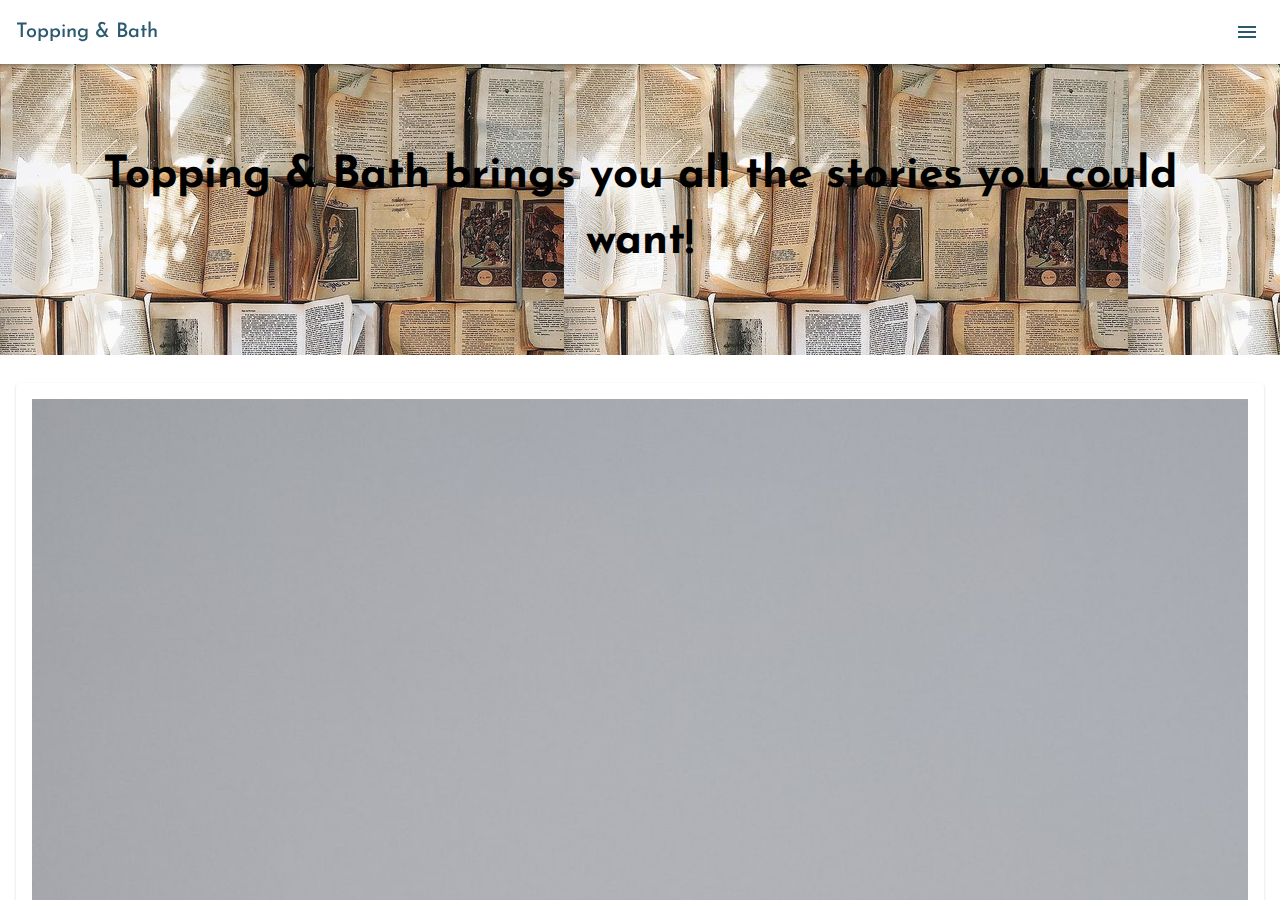
<file: index.html>
<!doctype html>
<html>
<head>
<meta charset="UTF-8">
<meta name="viewport" content="width=device-width, initial-scale=1.0">
<title>Topping & Bath</title>
<link href="css/framework7.bundle.min.css" rel="stylesheet">
<link href="https://fonts.googleapis.com/icon?family=Material+Icons" rel="stylesheet">
<link rel="stylesheet" href="https://fonts.googleapis.com/css2?family=Material+Symbols+Outlined:opsz,wght,FILL,GRAD@24,400,0,0" />
<link href="css/style.css" rel="stylesheet">

</head>

<body>
	
<div id="app">
		<div class="view view-main view-init">
		
	<section id="panel-menu" class="panel panel-right panel-cover">

            <div class="block">
				<div class="list links-list">
					<ul id="menu-list">
					<li><img src="img/book.jpg" alt="icon" width="20%"><h3> Mónica Otero</h3></li>
   					<li><span class="material-icons">home</span><a href="/home/" class="link">Home</a></li>
					<li><span class="material-symbols-outlined">auto_stories</span><a href="/paperback/" class="link">Paperback</a></li>
					<li><span class="material-symbols-outlined">menu_book</span><a href="//" class="link">Hardback</a></li>
					<li><span class="material-icons">person</span><a href="/contact/" class="link">Contact</a></li>
  					</ul>
				</div>
 			</div>
			</section>
			
	<section data-name="home" class="page">
	

			  <!-- Top Navbar -->
			  <nav class="navbar">
				<div class="navbar-bg"></div>
				<div class="navbar-inner">
					<div class="left">
					
				  	<div class="title nav-bar-title">Topping & Bath</div>
					</div>
					<div class="right">
					<a href="#" class="link panel-open" data-panel="right"><span class="material-icons menu">menu</span></a>
					</div>
				</div>
				</nav>
		
		<section class="page-content">
		
		<section id="header">
		<h1>Topping & Bath brings you all the stories you could want!</h1>
			
		</section>
		
		<div class="block">
		<div class="row">
		
			<article class="col">	
			<article class="card">

				<div class="card-content card-content-padding">
				<img src="img/paperback.jpg" alt="paperback" width="100%">
				<h2 href="/paperback/" class="link">Paperback</h2>
				</div>

				<div class="card-footer">
					<p>Find affordable and lightweight editions of the newest books!</p>
				</div>

			</article>
			</article>

			</div>
			
			
			
		
			</div>
			
			<div class="block">
			<div class="row">
		
			<article class="col">	
			<article class="card">

				<div class="card-content card-content-padding">
				<img src="img/hardback.jpg" alt="hardback" width="100%">
				<h2 href="/hardback/" class="link">Hardback</h2>
				</div>

				<div class="card-footer">

					
					<p>We have the most exclusive and special editions of your favorite books!</p>
				</div>

			</article>
			</article>

			</div>
			
			
			
		
			</div>

				
		</section>
		
		</section>
		</div>
		</div>
	
	<script src="js/framework7.bundle.min.js"></script>
	<script src="js/app.js"></script>
	
</body>
</html>
</file>
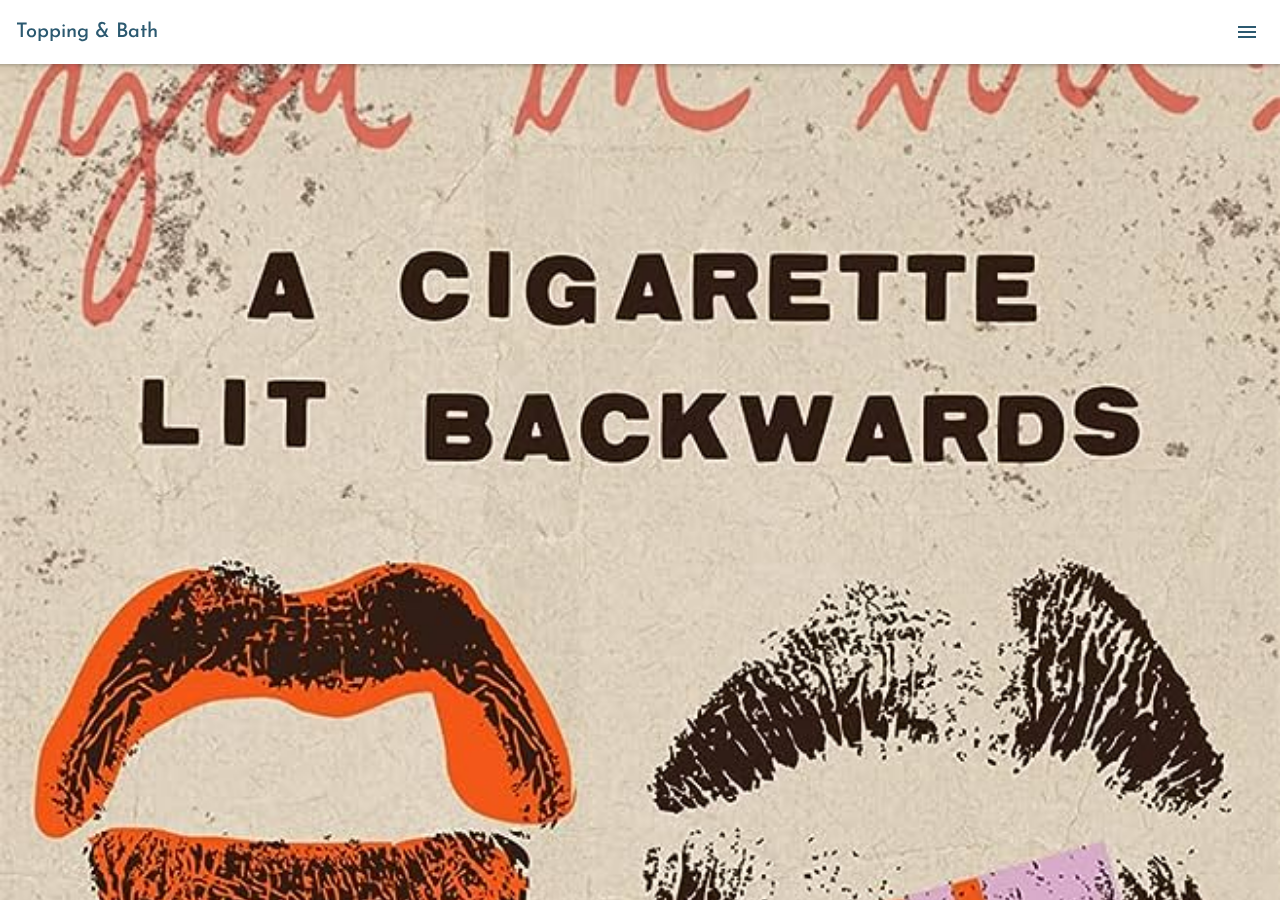
<file: cigarette.html>
<!doctype html>
<html>
<head>
<meta charset="UTF-8">
<meta name="viewport" content="width=device-width, initial-scale=1.0">
<title>Topping & Bath</title>
<link href="css/framework7.bundle.min.css" rel="stylesheet">
<link href="https://fonts.googleapis.com/icon?family=Material+Icons" rel="stylesheet">
<link rel="stylesheet" href="https://fonts.googleapis.com/css2?family=Material+Symbols+Outlined:opsz,wght,FILL,GRAD@24,400,0,0" />
<link href="css/style.css" rel="stylesheet">

</head>
	
<body>

	<div id="app">
		<div class="view view-main view-init">
		
	<section id="panel-menu" class="panel panel-right panel-cover">

            <div class="block">
				<div class="list links-list">
					<ul id="menu-list">
					<li><img src="img/book.jpg" alt="icon" width="20%"><h3> Mónica Otero</h3></li>
   					<li><span class="material-icons">home</span><a href="/home/" class="link">Home</a></li>
					<li><span class="material-symbols-outlined">auto_stories</span><a href="/paperback/" class="link">Paperback</a></li>
					<li><span class="material-symbols-outlined">menu_book</span><a href="//" class="link">Hardback</a></li>
					<li><span class="material-icons">person</span><a href="/contact/" class="link">Contact</a></li>
  					</ul>
				</div>
 			</div>
			</section>
			
	<section data-name="home" class="page">
	

			  <!-- Top Navbar -->
			    <nav class="navbar">
				<div class="navbar-bg"></div>
				<div class="navbar-inner">
					<div class="left">
				  	<div class="title nav-bar-title">Topping & Bath</div>
					</div>
					<div class="right">
					<a href="#" class="link panel-open" data-panel="right"><span class="material-icons menu">menu</span></a>
					</div>
				</div>
				</nav>
		
		
		<section class="page-content">
		
			<img src="img/a cigarette.jpg" alt="cigarette" width="100%"> 
			<h2>A Cigarette Lit Backwards</h2>
				
				

		<div class="block">
		<div class="row">
		
		<article class="col">
		<h3>$18</h3> <p>Fast shipping in orders over $50</p>	
		</article>
		
		</div>
			  
		<div class="row">
			<article class="col">
		<h4> <span class="material-symbols-outlined product">star</span> LitFic, Contemporary</h4>
		<p> <span class="material-icons product">menu</span>Set in the punk-rock scene of the early 2000s and vibrating with the intense ache of bad choices and deep longing, a needle-sharp portrait of a young woman and how far she’ll go to find acceptance.</p>	
		</article>
			
		</div>		 	  
		</div>	

		<button class="button btn-product">ADD TO CART</button>
			
		<h2>Because you liked <i> A Cigarette Backwards</i></h2>  
			  
		
			 <div class="block"> 
		
			
			<article class="card">
				
			<div class="card-content card-content-padding">
			<article class="row">
		
				<article class="col-50">
				<img src="img/theyre going to love you.jpg" alt="love" width="100%">
				</article>
				
				
				<article class="col-50">
				<h3><i>They're Going To Love You</i>  by Meg Howrey</h3>	
				<h2 class="interesar">$21</h2>
				</article>
				

					
			</article>
				</div>
				</article>
				 
				 
			<article class="card">
				
			<div class="card-content card-content-padding">
			<article class="row">
		
				<article class="col-50">
				<img src="img/wet paint.jpg" alt="paint" width="100%">
				</article>
				
				
				<article class="col-50">
				<h3><i>Wet Paint</i>  by Chloe Ashby</h3>	
				<h2 class="interesar">$19</h2>
				</article>
				

					
			</article>
				</div>
				</article>
			
			
		</div>
		
		
	
		</section>
		
		
		</section>
		</div>
		</div>
	
	<script src="js/framework7.bundle.min.js"></script>
	<script src="js/app.js"></script>
	
</body>
</html>
</file>
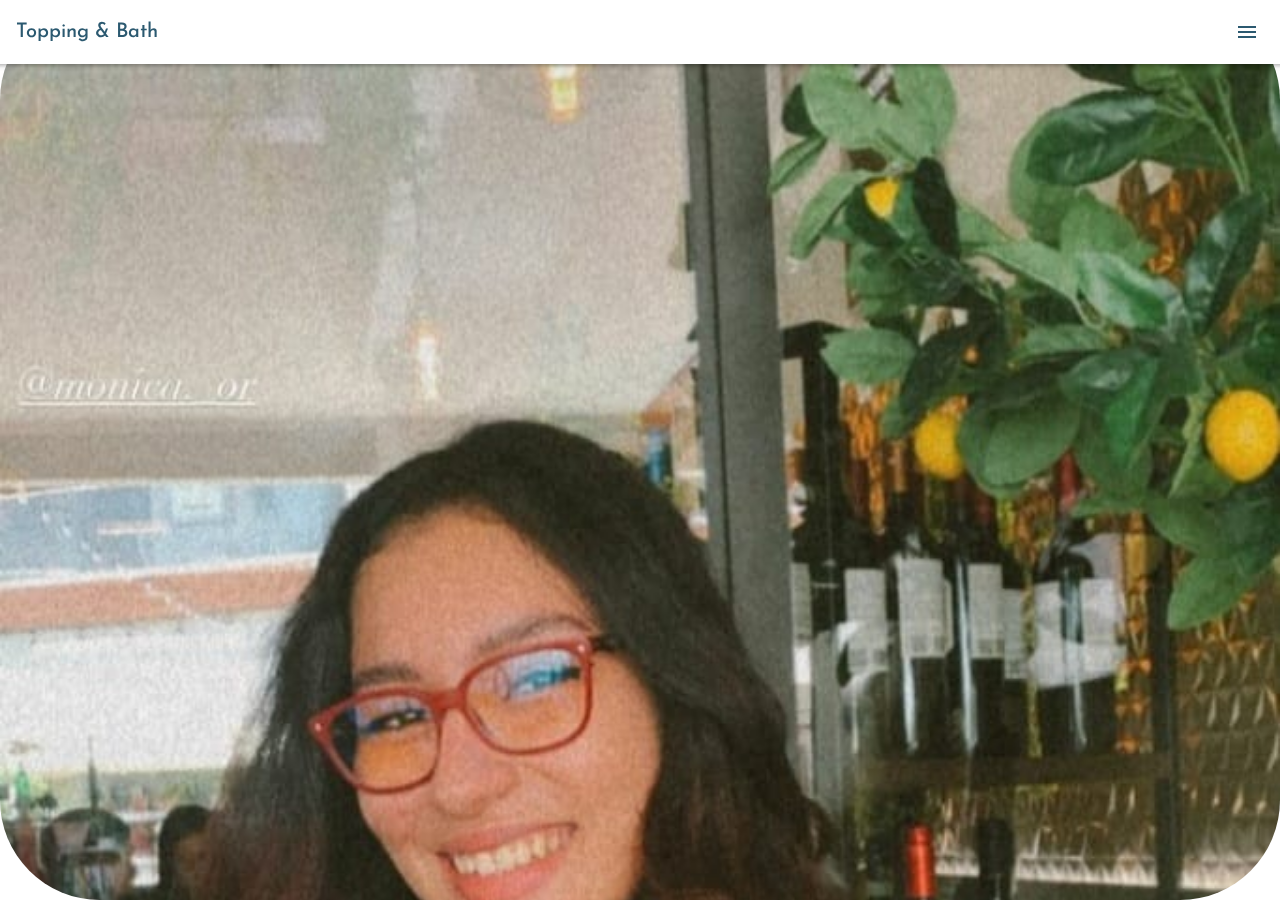
<file: contact.html>
<!doctype html>
<html>
<head>
<meta charset="UTF-8">
<meta name="viewport" content="width=device-width, initial-scale=1.0">
<title>Topping & Bath</title>
<link href="css/framework7.bundle.min.css" rel="stylesheet">
<link href="https://fonts.googleapis.com/icon?family=Material+Icons" rel="stylesheet">
<link rel="stylesheet" href="https://fonts.googleapis.com/css2?family=Material+Symbols+Outlined:opsz,wght,FILL,GRAD@24,400,0,0" />
<link href="css/style.css" rel="stylesheet">

</head>
	
<body>

	<div id="app">
		<div class="view view-main view-init">
		
	<section id="panel-menu" class="panel panel-right panel-cover">

            <div class="block">
				<div class="list links-list">
					<ul id="menu-list">
					<li><img src="img/book.jpg" alt="icon" width="20%"><h3> Mónica Otero</h3></li>
   					<li><span class="material-icons">home</span><a href="/home/" class="link">Home</a></li>
					<li><span class="material-symbols-outlined">auto_stories</span><a href="/paperback/" class="link">Paperback</a></li>
					<li><span class="material-symbols-outlined">menu_book</span><a href="//" class="link">Hardback</a></li>
					<li><span class="material-icons">person</span><a href="/contact/" class="link">Contact</a></li>
  					</ul>
				</div>
 			</div>
			</section>
			
	<section data-name="home" class="page">
	

			  <!-- Top Navbar -->
			    <nav class="navbar">
				<div class="navbar-bg"></div>
				<div class="navbar-inner">
					<div class="left">
				  	<div class="title nav-bar-title">Topping & Bath</div>
					</div>
					<div class="right">
					<a href="#" class="link panel-open" data-panel="right"><span class="material-icons menu">menu</span></a>
					</div>
				</div>
				</nav>
		
		
		<section class="page-content perfil">
		
			<img src="img/monica.jpeg" alt="monica" width="100%"> 
			<h2>Mónica Otero</h2>
				
				

		<div class="block">
		<div class="row">
	
		</div>
			  
		<div class="row">
			<article class="col contact">
		<h4>Topping & Bath wants to brings you the newest books in their most beautiful editions just for you. </h4>
		<span class="material-symbols-outlined book">menu_book</span>
		
		</article>
			
		</div>		 	  
		</div>	
		
		
	
		</section>
		
		
		</section>
		</div>
		</div>
	
	<script src="js/framework7.bundle.min.js"></script>
	<script src="js/app.js"></script>
	
</body>
</html>
</file>
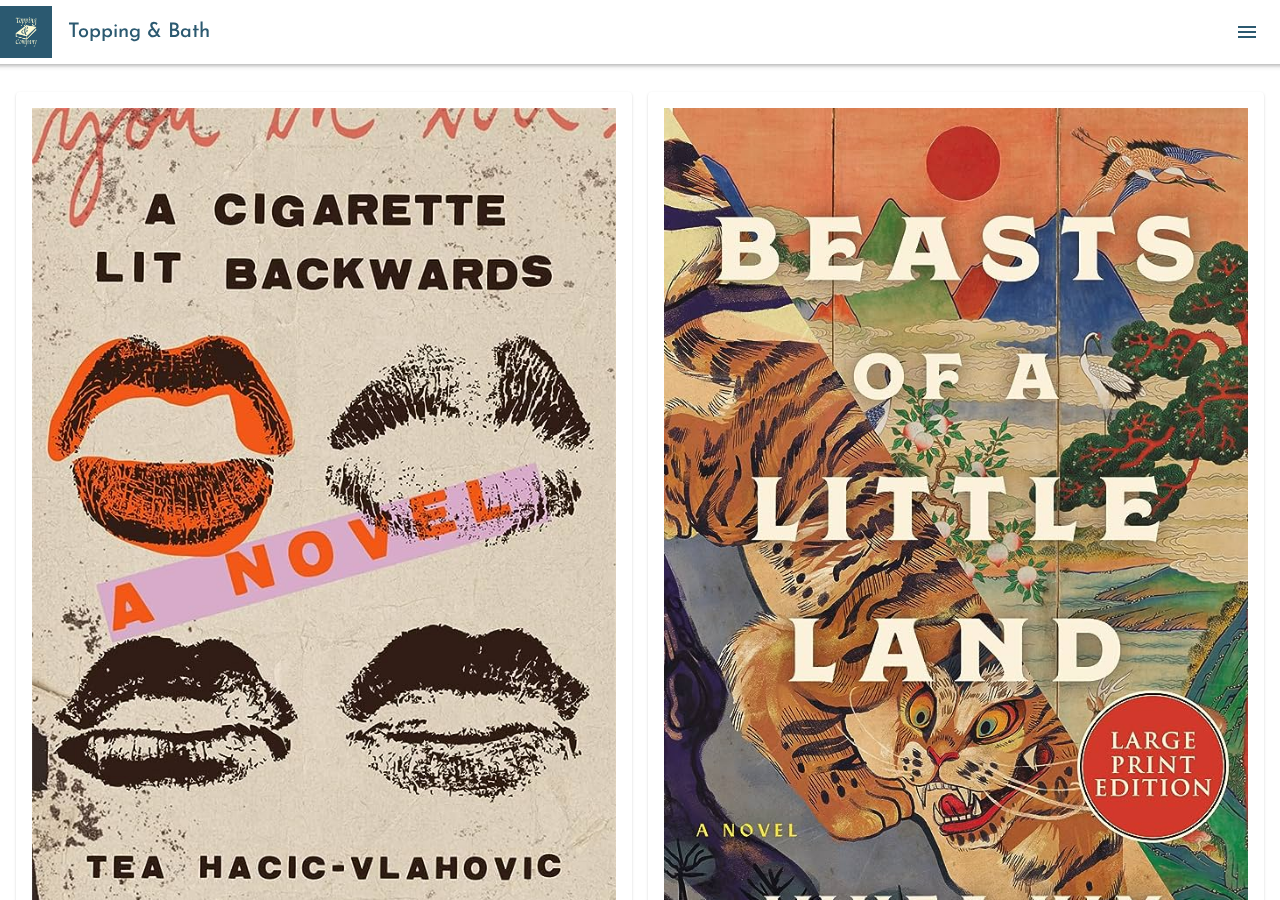
<file: paperback.html>
<!doctype html>
<html>
<head>
<meta charset="UTF-8">
<meta name="viewport" content="width=device-width, initial-scale=1.0">
<title>Topping & Bath</title>
<link href="css/framework7.bundle.min.css" rel="stylesheet">
<link href="https://fonts.googleapis.com/icon?family=Material+Icons" rel="stylesheet">
<link rel="stylesheet" href="https://fonts.googleapis.com/css2?family=Material+Symbols+Outlined:opsz,wght,FILL,GRAD@24,400,0,0" />
<link href="css/style.css" rel="stylesheet">

</head>
	
<body>

	<div id="app">
		<div class="view view-main view-init">
		
	<section id="panel-menu" class="panel panel-right panel-cover">

            <div class="block">
				<div class="list links-list">
					<ul id="menu-list">
					<li><img src="img/book.jpg" alt="icon" width="20%"><h3> Mónica Otero</h3></li>
   					<li><span class="material-icons">home</span><a href="/home/" class="link">Home</a></li>
					<li><span class="material-symbols-outlined">auto_stories</span><a href="/paperback/" class="link">Paperback</a></li>
					<li><span class="material-symbols-outlined">menu_book</span><a href="//" class="link">Hardback</a></li>
					<li><span class="material-icons">person</span><a href="/contact/" class="link">Contact</a></li>
  					</ul>
				</div>
 			</div>
			</section>
			
	<section data-name="home" class="page">
	

			  <!-- Top Navbar -->
			    <nav class="navbar">
				<div class="navbar-bg"></div>
				<div class="navbar-inner">
					<div class="left">
					<img src="img/topping&company logo.jpg" alt="logo" class="img-fluid" width="9%">
				  	<div class="title nav-bar-title">Topping & Bath</div>
					</div>
					<div class="right">
					<a href="#" class="link panel-open" data-panel="right"><span class="material-icons menu">menu</span></a>
					</div>
				</div>
				</nav>
		
		
		<section class="page-content">
		<div class="block">
		<div class="row">
		
			<article class="col">	
			<article class="card">

				<div class="card-content card-content-padding">
				<img src="img/a cigarette.jpg" alt="cigarette" width="100%">
				<a href="/cigarette/" class="link">A Cigarette Lit Backwards</a>
				</div>

				<div class="card-footer">

					<a href="//" class="link">$18</a> <a href="//" class="link">ADD TO CART</a>
				</div>

			</article>
			</article>

				
			<article class="col">	
			<article class="card">

				<div class="card-content card-content-padding">
				<img src="img/beasts.jpg" alt="beasts" width="100%">
				<a href="//" class="link">Beasts of a Little Land</a>
				</div>

				<div class="card-footer">

					<a href="//" class="link">$25</a> <a href="//" class="link">ADD TO CART</a>
				</div>

			</article>
			</article>
			
			<div class="row">
		
			<article class="col">	
			<article class="card">

				<div class="card-content card-content-padding">
				<img src="img/big swiss uk.jpg" alt="big swiss" width="100%">
				<a href="//" class="link">Big Swiss</a>
				</div>

				<div class="card-footer">

					<a href="//" class="link">$23</a> <a href="//" class="link">ADD TO CART</a>
				</div>

			</article>
			</article>

				
			<article class="col">	
			<article class="card">

				<div class="card-content card-content-padding">
				<img src="img/death valley.jpg" alt="death valley" width="100%">
				<a href="//" class="link">Death Valley</a>
				</div>

				<div class="card-footer">

					<a href="//" class="link">$17.5</a> <a href="//" class="link">ADD TO CART</a>
				</div>

			</article>
			</article>
			
			
		
			</div>
			
			<div class="row">
		
			<article class="col">	
			<article class="card">

				<div class="card-content card-content-padding">
				<img src="img/giant dark.jpg" alt="giant dark" width="100%">
				<a href="//" class="link">Giant Dark</a>
				</div>

				<div class="card-footer">

					<a href="//" class="link">$19</a> <a href="//" class="link">ADD TO CART</a>
				</div>

			</article>
			</article>

				
			<article class="col">	
			<article class="card">

				<div class="card-content card-content-padding">
				<img src="img/new animal.jpg" alt="new animal" width="100%">
				<a href="//" class="link">New Animal</a>
				</div>

				<div class="card-footer">

					<a href="//" class="link">$20</a> <a href="//" class="link">ADD TO CART</a>
				</div>

			</article>
			</article>
			
			
		
			</div>
			</div>

			</div>
	
		</section>
		
		
		</section>
		</div>
		</div>
	
	<script src="js/framework7.bundle.min.js"></script>
	<script src="js/app.js"></script>
	
</body>
</html>
</file>
<file: css/style.css>
@import url('https://fonts.googleapis.com/css2?family=Josefin+Sans:ital,wght@0,300;0,400;1,300;1,400;1,500&family=Poppins:wght@100;200;300;400&display=swap');
:root{
	--f7-theme-color:#5079FE;
	--f7-navbar-bg-color: #fff; /*navbar*/
	--f7-navbar-link-color: #5079FE; /*navbar link*/
	--f7-navbar-text-color:#7C899F;
	--f7-bars-bg-color:#fff;/*toolbar*/
	--f7-tabbar-link-inactive-color: #333; /*link toolbar*/
	--f7-block-margin-vertical:20px;
	--f7-card-footer-border-color:transparent; 
	--color-azul:#2b5970;
}

	body {
	font-family: 'Josefin Sans', sans-serif;
	color:#000;
}


#header{
	text-align:center;
	font-size:22px;
	font-weight:400;
	background-image: url("../img/book.jpg");
	padding: 50px;
}



#panel-menu {
	background-color: #2b5970;
	color: #fff;
	font-weight:400;
	text-align: left;
	font-family: 'Josefin Sans', sans-serif;
}

#menu-list {
	font-weight:400;
	background-color: #2b5970;
	color: #fff;
	text-align: left;
	font-family: 'Josefin Sans', sans-serif;
}

#menu-list img{
	border-radius: 100px;
	
}

.material-icons{
	color:#fffbd5;
	margin:0px 5px;
}

.material-symbols-outlined{
	color:#fffbd5;
	margin:0px 5px;
}

.menu{
	color:#2b5970;
}

.nav-bar-title{
	font-size: 30px;
	font-weight:400;
	color:#2b5970;
}

p{
	font-size:20px;
}
h4{
	font-size:20px;
}

h2{
	margin-left: 10px;
}

h3{
	margin-left: 10px;
}


.center{
text-align: center;	
	
}

a{
	text-decoration: none;
	color:#2b5970;
}

.btn-product{
	padding: 20px;
	margin-bottom: 10px;
	font-size: 17px;
	color:#2b5970;
}


.precio{
	color: #2b5970;
}
.interesar{
	color:#2b5970;
}

.product{
	color:#2b5970;
}

.perfil{
	border-radius: 100px;
}

.contact{
	text-align:center;
}

.book{
	color:#2b5970;
}
</file>
